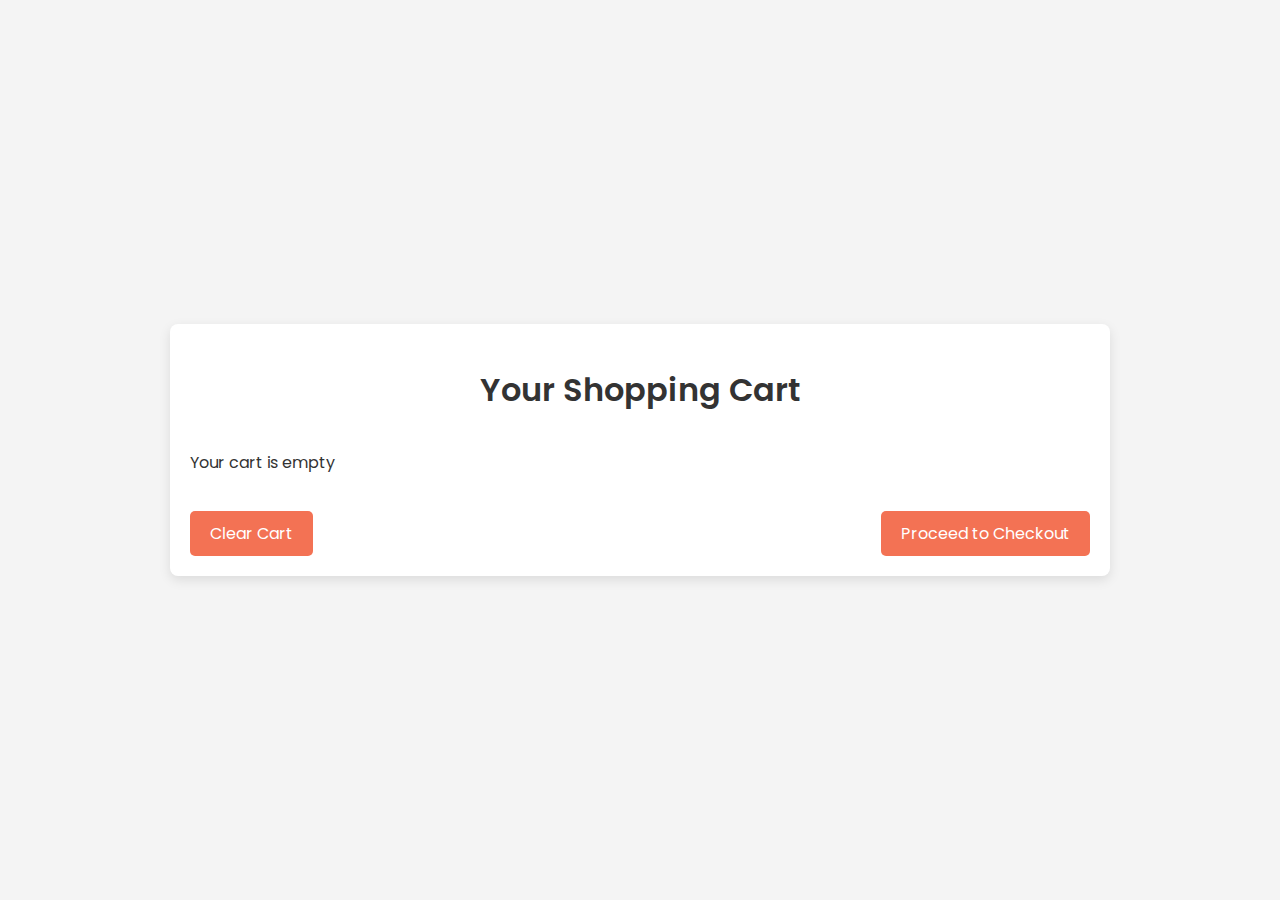
<file: Frontend/cart.html>
<!DOCTYPE html>
<html lang="en">
<head>
    <meta charset="UTF-8">
    <meta name="viewport" content="width=device-width, initial-scale=1.0">
    <title>Shopping Cart</title>
    <link href="https://fonts.googleapis.com/css2?family=Poppins:wght@300;400;600&display=swap" rel="stylesheet">
    <script src="https://checkout.razorpay.com/v1/checkout.js"></script>
    <link rel="stylesheet" href="styles2.css">
</head>
<body>
    <div class="cart-container">
        <h1>Your Shopping Cart</h1>
        <div id="cart-items1" class="cart-items"></div>
        
        <div class="cart-footer">
            <button id="clear-cart" class="btn-clear">Clear Cart</button>
            <button id="proceed-checkout" class="btn-checkout">Proceed to Checkout</button>
        </div>

        <!-- Checkout form to collect user details -->
        <div id="checkout-form" class="checkout-section" style="display: none;">
            <h2>Enter Your Details</h2>
            <form id="checkout-details-form">
                <label for="name">Name:</label>
                <input type="text" id="name" name="name" required>
                <label for="address">Address:</label>
                <input type="text" id="address" name="address" required>
                <label for="phone">Phone Number:</label>
                <input type="tel" id="phone" name="phone" required>
                <button type="submit" class="btn-submit">Submit Details</button>
            </form>
        </div>

        <!-- Final price and payment section -->
        <div id="checkout-section" class="checkout-section" style="display: none;">
            <h2>Final Price: ₹<span id="final-price">0</span></h2>
            <button id="pay-button" class="btn-pay">Pay Now</button>
        </div>
    </div>
    <!--<script src="cart.js"></script>-->
    <script src="checkout.js"></script>
</body>
</html>
</file>
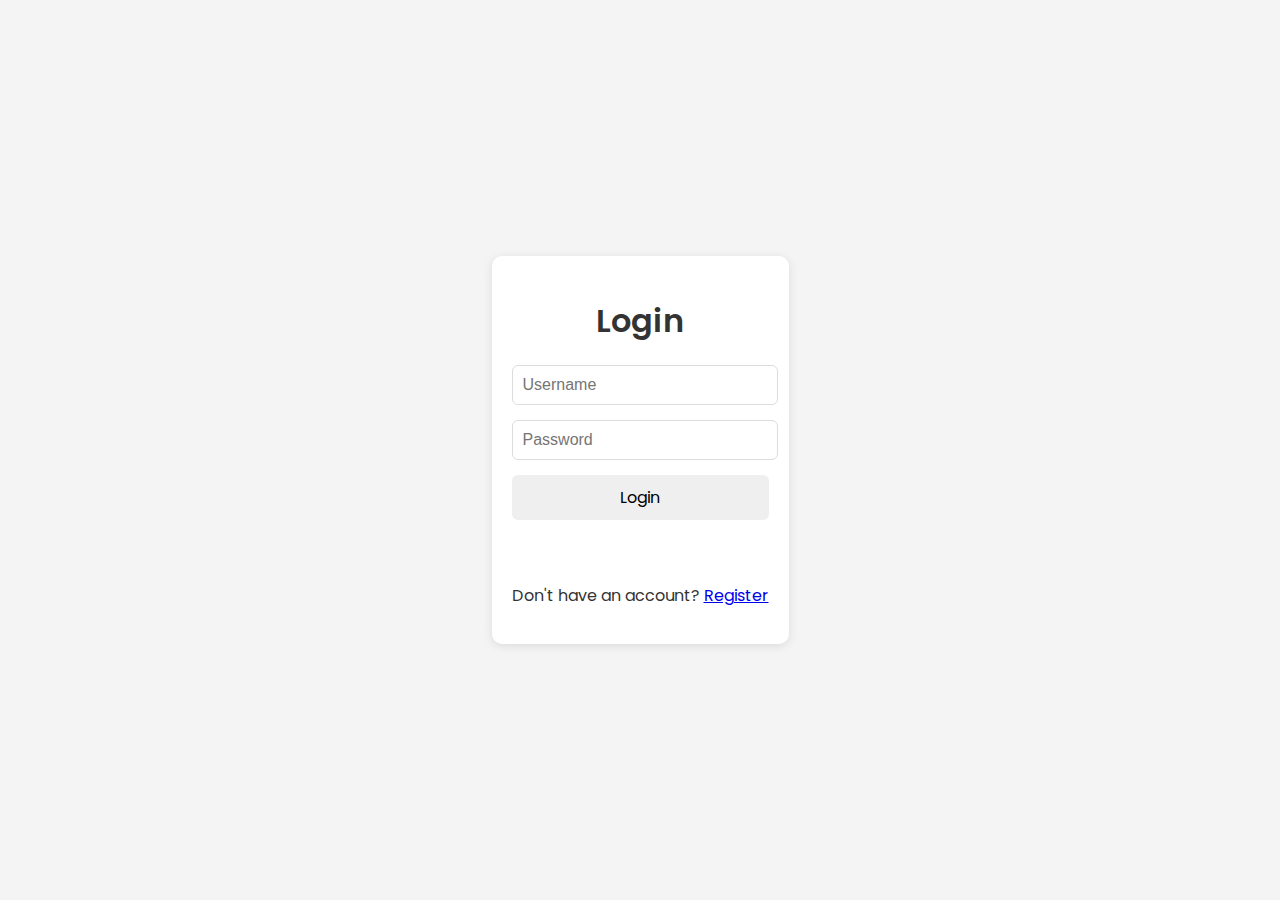
<file: Frontend/login.html>
<!DOCTYPE html>
<html lang="en">
<head>
    <meta charset="UTF-8">
    <meta name="viewport" content="width=device-width, initial-scale=1.0">
    <title>Login</title>
    <link href="https://fonts.googleapis.com/css2?family=Poppins:wght@300;400;600&display=swap" rel="stylesheet">
    <link rel="stylesheet" href="styles2.css">
</head>
<body>
    <div class="auth-container">
        <h1>Login</h1>
        <form id="login-form">
            <input type="text" id="username" placeholder="Username" required>
            <input type="password" id="password" placeholder="Password" required>
            <button type="submit">Login</button>
            <p id="error-message" class="error"></p>
        </form>
        <p>Don't have an account? <a href="register.html">Register</a></p>
    </div>
    <script src="auth.js"></script>
</body>
</html>
</file>
<file: Frontend/styles2.css>
/* General Styles */
body {
    font-family: 'Poppins', sans-serif;
    background-color: #f4f4f4;
    color: #333;
    margin: 0;
    padding: 0;
    display: flex;
    justify-content: center;
    align-items: center;
    min-height: 100vh;
}

/* Cart Container */
.cart-container {
    width: 80%;
    max-width: 900px;
    background-color: #fff;
    border-radius: 8px;
    box-shadow: 0 4px 12px rgba(0, 0, 0, 0.1);
    padding: 20px;
}

/* Cart Title */
h1 {
    text-align: center;
    font-weight: 600;
    color: #333;
    font-size: 2em;
    margin-bottom: 20px;
}

/* Cart Items */
.cart-items {
    display: flex;
    flex-direction: column;
    gap: 15px;
}

.cart-item1 {
    display: flex;
    justify-content: space-between;
    align-items: center;
    background-color: #fafafa;
    padding: 15px;
    border-radius: 6px;
    border: 1px solid #ddd;
    box-shadow: 0 2px 4px rgba(0, 0, 0, 0.05);
}

.cart-item1 img {
    max-width: 100px;
    border-radius: 6px;
}

.cart-item-details {
    flex-grow: 1;
    padding-left: 20px;
    display: flex;
    justify-content: space-between;
    align-items: center;
}

.cart-item-name {
    font-size: 1.2em;
    font-weight: 500;
}

.cart-item-price {
    font-weight: bold;
    color: #27ae60;
}

/* Cart Footer */
.cart-footer {
    display: flex;
    justify-content: space-between;
    margin-top: 20px;
}

button {
    font-family: 'Poppins', sans-serif;
    padding: 10px 20px;
    border-radius: 6px;
    border: none;
    font-size: 1em;
    cursor: pointer;
    transition: background-color 0.3s ease;
}

.btn-clear {
    background-color: #e74c3c;
    color: white;
}

.btn-clear:hover {
    background-color: #c0392b;
}

.btn-checkout {
    background-color: #27ae60;
    color: white;
}

.btn-checkout:hover {
    background-color: #2ecc71;
}

.btn-pay, .btn-submit {
    background-color: #3498db;
    color: white;
}

.btn-pay:hover, .btn-submit:hover {
    background-color: #2980b9;
}

.checkout-section {
    margin-top: 20px;
    text-align: center;
}

/* Form Styles */
form {
    display: flex;
    flex-direction: column;
    gap: 15px;
}

label {
    font-weight: 600;
}

input {
    padding: 10px;
    border: 1px solid #ddd;
    border-radius: 6px;
    font-size: 1em;
    width: 95%;
}
.auth-container, .admin-container {
    max-width: 400px;
    margin: 0 auto;
    padding: 20px;
    background: white;
    border-radius: 10px;
    box-shadow: 0 2px 10px rgba(0, 0, 0, 0.1);
}

h1 {
    text-align: center;
}

.btn-clear, .btn-checkout, .btn-submit, .btn-pay {
    background-color: #F37254;
    border: none;
    border-radius: 5px;
    color: white;
    padding: 10px 20px;
    cursor: pointer;
    font-size: 16px;
}

.btn-clear:hover, .btn-checkout:hover, .btn-submit:hover, .btn-pay:hover {
    background-color: #D65A38;
}

.checkout-section {
    margin-top: 20px;
}

.checkout-section input {
    width: 100%;
    padding: 10px;
    margin-bottom: 10px;
    border: 1px solid #ddd;
    border-radius: 4px;
}
</file>
